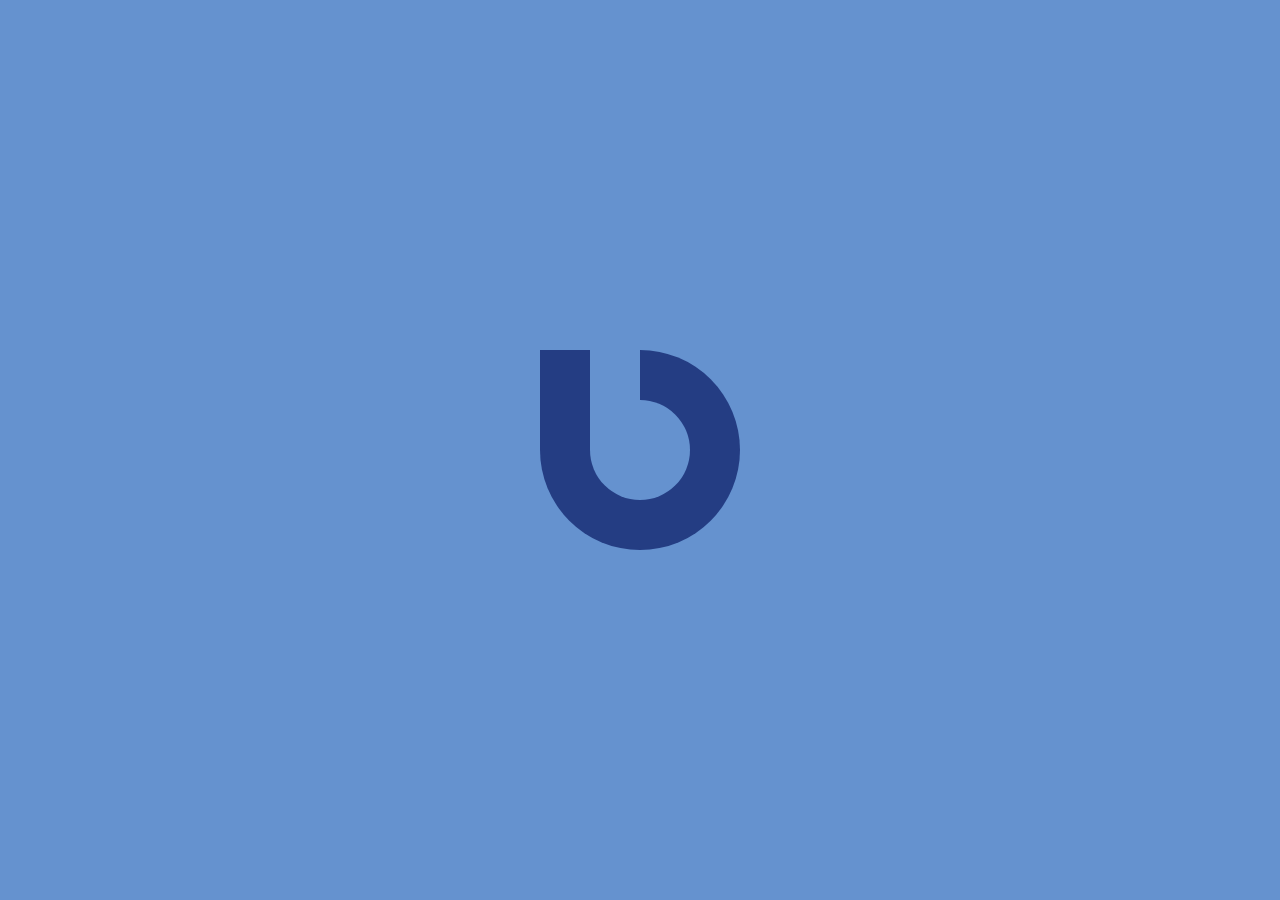
<file: fancy-letter-b/index.html>
<!DOCTYPE html>
<html lang="en">
  <head>
    <meta charset="UTF-8" />
    <meta name="viewport" content="width=device-width, initial-scale=1.0" />
    <title>Document</title>
    <link rel="stylesheet" href="style.css" />
  </head>
  <body>
    <div class="container">
      <div class="outer-circle"></div>
      <div class="inner-circle"></div>
      <div class="outer-line"></div>
      <div class="inner-line"></div>
    </div>
  </body>
</html>
</file>
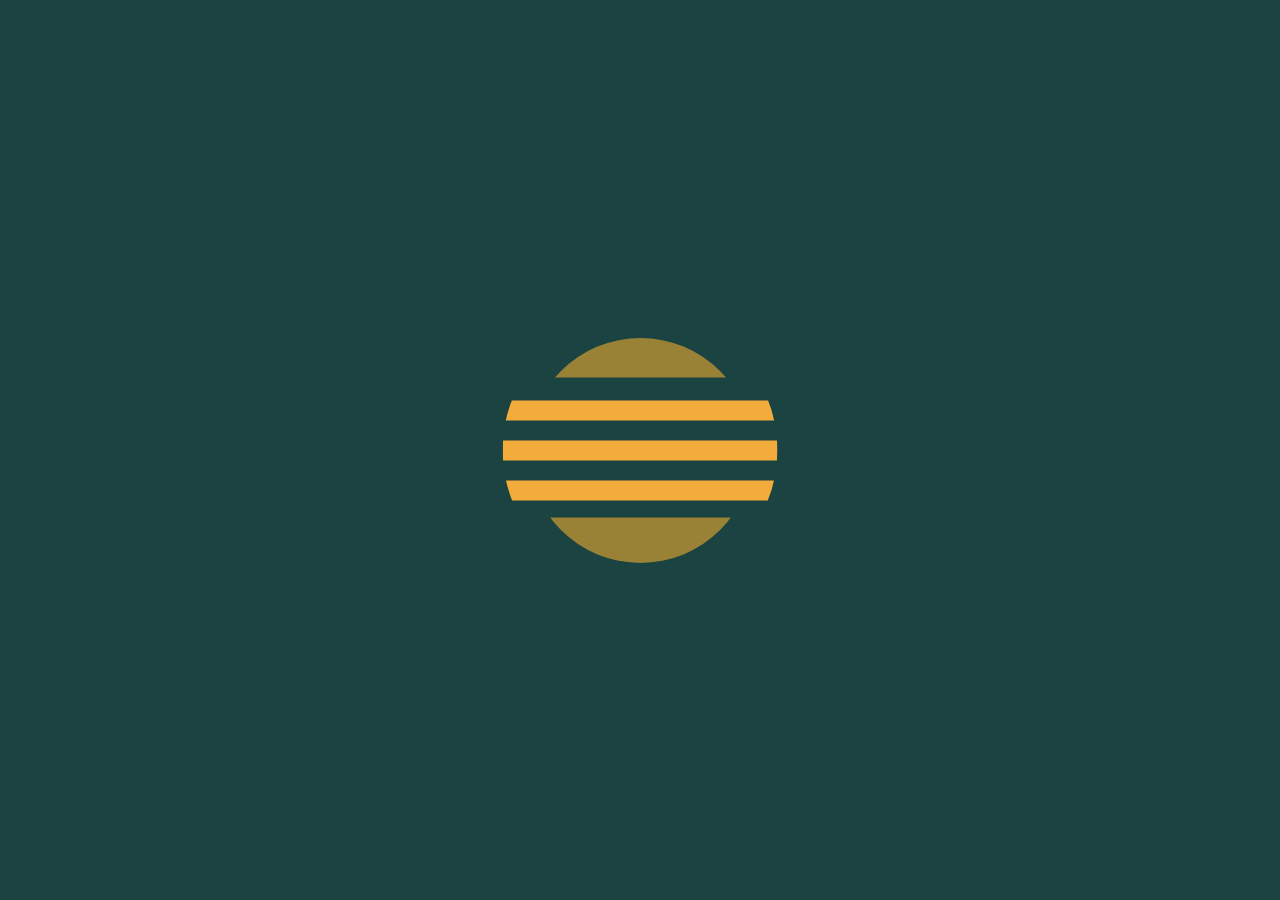
<file: hash-circle/index.html>
<!DOCTYPE html>
<html lang="en">
  <head>
    <meta charset="UTF-8" />
    <meta name="viewport" content="width=device-width, initial-scale=1.0" />
    <title>Document</title>
    <link rel="stylesheet" href="style.css" />
  </head>
  <body>
    <div class="container">
      <div class="outer-circle"></div>
      <div class="inner-circle">
        <div class="line-hash"></div>
        <div class="line-hash"></div>
        <div class="line-hash"></div>
      </div>
    </div>
  </body>
</html>
</file>
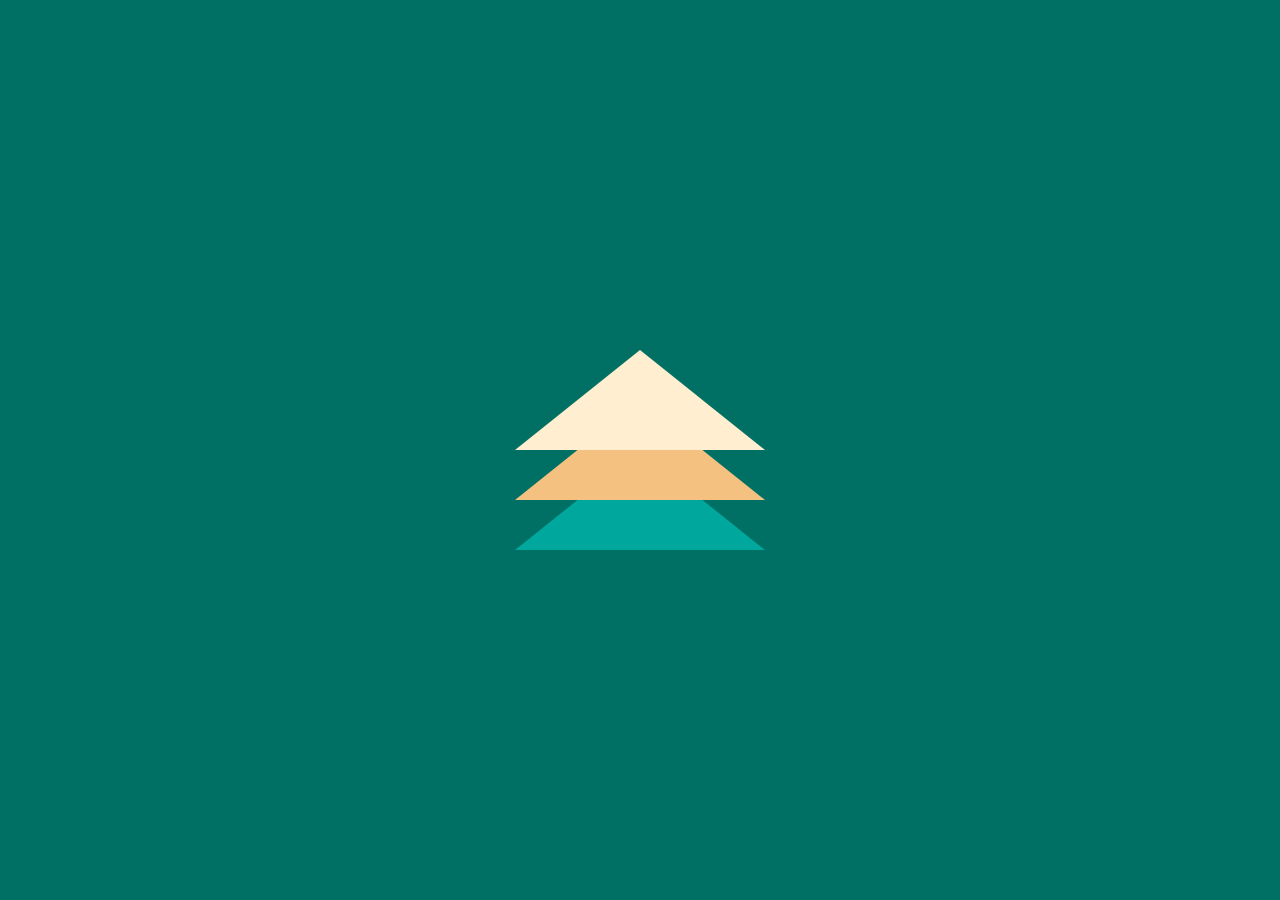
<file: overlap-triangles/index.html>
<!DOCTYPE html>
<html lang="en">
  <head>
    <meta charset="UTF-8" />
    <meta name="viewport" content="width=device-width, initial-scale=1.0" />
    <title>Document</title>
    <link rel="stylesheet" href="style.css" />
  </head>
  <body>
    <div class="triangle first-tri"></div>
    <div class="triangle second-tri"></div>
    <div class="triangle third-tri"></div>
  </body>
</html>
</file>
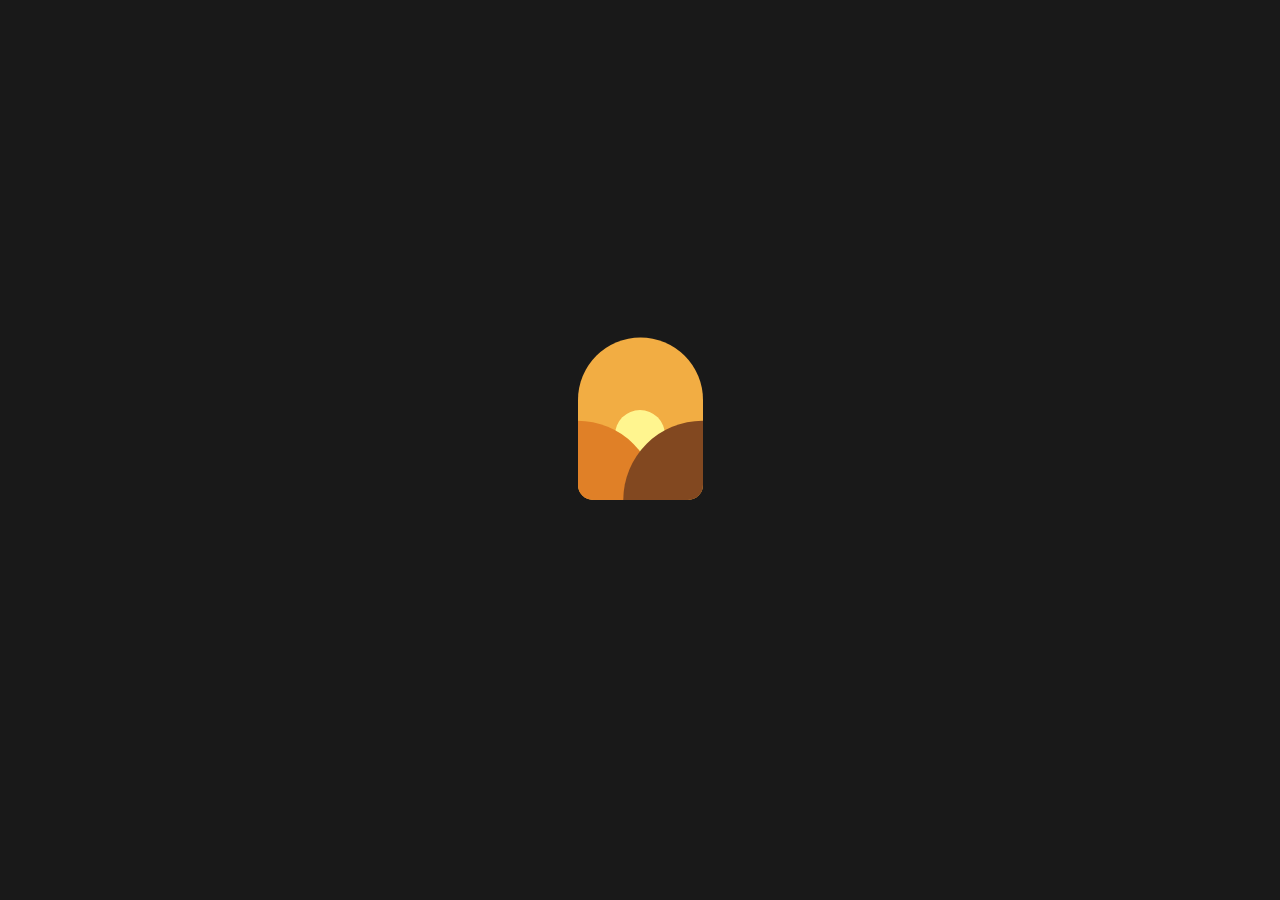
<file: sunset/index.html>
<!DOCTYPE html>
<html lang="en">
  <head>
    <meta charset="UTF-8" />
    <meta name="viewport" content="width=device-width, initial-scale=1.0" />
    <title>Document</title>
    <link rel="stylesheet" href="style.css" />
  </head>
  <body>
    <div class="container">
      <div class="sky-light"></div>
      <div class="sun"></div>
      <div class="light-mountain"></div>
      <div class="dark-mountain"></div>
    </div>
  </body>
</html>
</file>
<file: fancy-letter-b/style.css>
:root {
  --dimension: 200px;
  --width: var(--dimension);
  --height: var(--dimension);

  --background-color: #6592cf;
  --letter-color: #243d83;
}

*,
*::before,
*::after {
  box-sizing: border-box;
  margin: 0;
}

body {
  background-color: var(--background-color);
  min-height: 100vh;
  display: flex;
  justify-content: center;
  align-items: center;
}

.container {
  width: var(--width);
  height: var(--height);
  position: relative;
}

.outer-circle {
  width: var(--width);
  height: var(--height);
  clip-path: circle(50% at 50% 50%);
  background-color: var(--letter-color);
  position: absolute;
}

.inner-circle {
  width: var(--width);
  height: var(--height);
  clip-path: circle(25% at 50% 50%);
  background-color: var(--background-color);
  position: absolute;
}

.outer-line {
  width: var(--width);
  height: var(--height);
  position: absolute;
  clip-path: polygon(0 0, 25% 0, 25% 50%, 0 50%);
  background-color: var(--letter-color);
}

.inner-line {
  width: var(--width);
  height: var(--height);
  position: absolute;
  clip-path: polygon(25% 0, 50% 0, 50% 50%, 25% 50%);
  background-color: var(--background-color);
}
</file>
<file: hash-circle/style.css>
:root {
}

*,
*::before,
*::after {
  box-sizing: border-box;
  margin: 0;
}

body {
  background-color: #1a4341;
  display: flex;
  justify-content: center;
  align-items: center;
  min-height: 100vh;
}

.container {
  position: relative;
}

.outer-circle {
  background-color: #998235;
  width: 225px;
  height: 225px;
  border-radius: 50%;
}

.inner-circle {
  background-color: #1a4341;
  width: 275px;
  height: 275px;
  position: absolute;
  top: 50%;
  left: 50%;
  transform: translate(-50%, -50%);
  border-radius: 50%;
  overflow: hidden;
  display: flex;
  flex-direction: column;
  justify-content: center;
  gap: 20px;
  clip: rect(65px, 300px, 205px, 0px);
}

.line-hash {
  background-color: #f3ac3c;
  width: 100%;
  height: 20px;
}
</file>
<file: overlap-triangles/style.css>
:root {
}

*,
*::before,
*::after {
  box-sizing: border-box;
  margin: 0;
}

body {
  background-color: #007065;
}

.triangle {
  width: 0;
  height: 0;
  border-left: 125px solid transparent;
  border-right: 125px solid transparent;
  position: absolute;
  top: 50%;
  left: 50%;
}

.first-tri {
  border-bottom: 100px solid #00a79d;
  transform: translate(-50%, 0%);
}

.second-tri {
  border-bottom: 100px solid #f5c181;
  transform: translate(-50%, -50%);
}

.third-tri {
  border-bottom: 100px solid #ffeecf;
  transform: translate(-50%, -100%);
}
</file>
<file: sunset/style.css>
:root {
}

*,
*::before,
*::after {
  box-sizing: border-box;
  margin: 0;
}

body {
  min-height: 100vh;
  display: flex;
  justify-content: center;
  align-items: center;
  background-color: #191919;
}

.container {
  background-color: #f2ad43;
  height: 100px;
  width: 125px;
  border-bottom-left-radius: 15px;
  border-bottom-right-radius: 15px;
  position: relative;
}

.sky-light {
  position: absolute;
  width: 125px;
  height: 125px;
  border-radius: 50%;
  top: 100;
  transform: translateY(-50%);
  background-color: #f2ad43;
}

.sun {
  background-color: #fff58f;
  width: 50px;
  height: 50px;
  border-radius: 50%;
  position: absolute;
  top: 0;
  left: 50%;
  transform: translate(-50%, 20%);
}

.light-mountain {
  position: absolute;
  width: 125px;
  height: 100px;
  background-color: #e08027;
  clip-path: circle(70% at 0 100%);
  border-radius: 15px;
}

.dark-mountain {
  position: absolute;
  width: 125px;
  height: 100px;
  background-color: #824820;
  clip-path: circle(70% at 100% 100%);
  border-radius: 15px;
}
</file>
